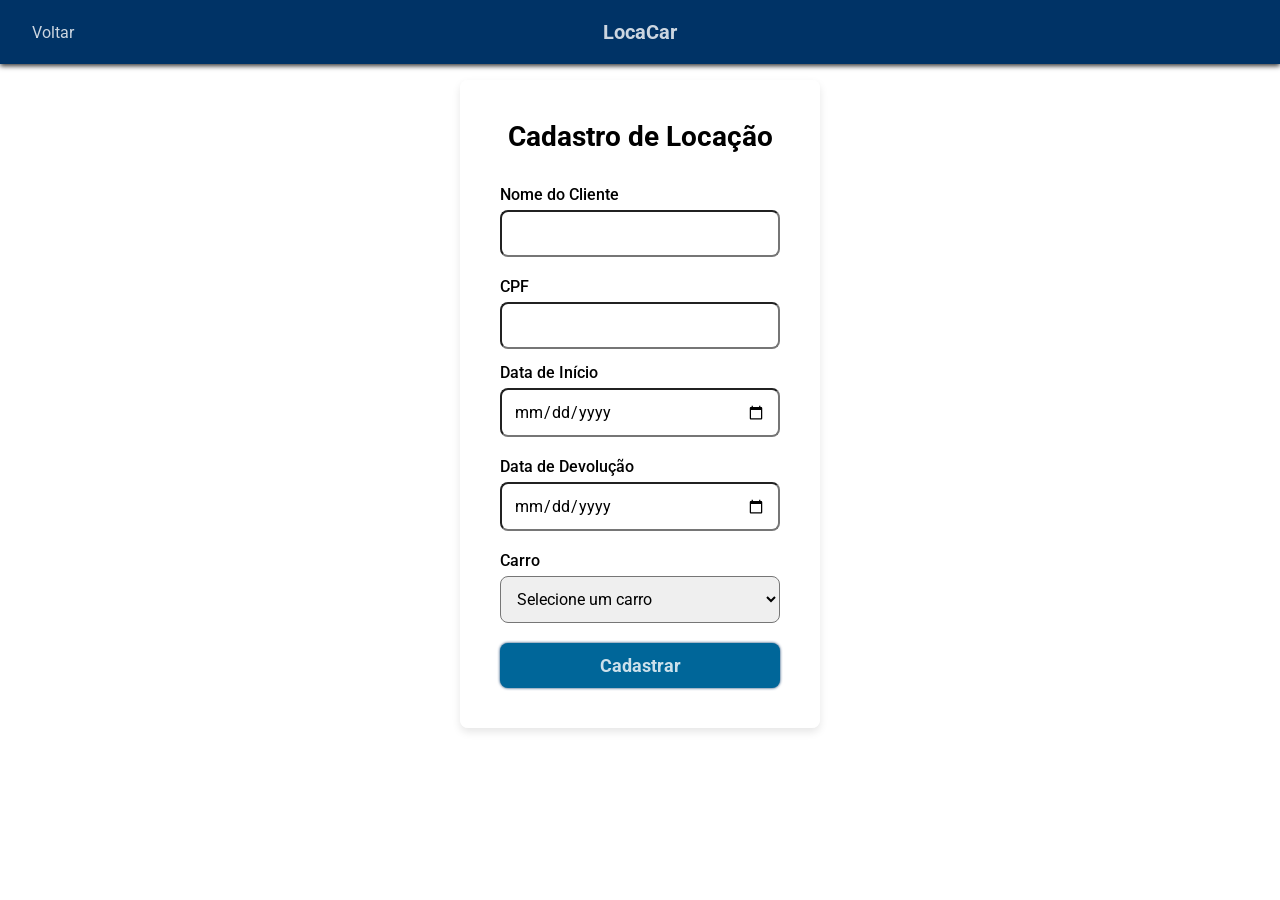
<file: form.html>
<!DOCTYPE html>
<html lang="pt-BR">
<head>
  <meta charset="UTF-8" />
  <meta name="viewport" content="width=device-width, initial-scale=1.0"/>
  <link rel="shortcut icon" href="./assets/icone.png" type="image/x-icon">
  <link rel="stylesheet" href="./styles/form.css">
  <title>LocaCar - Cadastro</title>
</head>
<body>
    <header>
        <a href="./home.html" class="voltar">Voltar</a>
        <h2>LocaCar</h2>
      </header>
<main>
  <div class="container">
    <h1>Cadastro de Locação</h1>
    <form>
      <label for="nome">Nome do Cliente</label>
      <input type="text" id="nome" name="nome" required>

      <label for="cpf">CPF</label>
      <input type="text" id="cpf" name="cpf" maxlength="11" pattern="\d{11}" required oninput="this.value = this.value.replace(/\D/g, '')"/>
      <small id="cpfErro" class="erro"></small>

      <label for="data-inicio">Data de Início</label>
      <input type="date" id="data-inicio" name="data-inicio" required>

      <label for="data-devolucao">Data de Devolução</label>
      <input type="date" id="data-devolucao" name="data-devolucao" required>

      <label for="carro">Carro</label>
      <select id="carro" name="carro" required>
        <option value="">Selecione um carro</option>
      </select>

      <button type="submit">Cadastrar</button>
    </form>
  </div>
</main>
</body>
<script src="./scripts/form.js"></script>
</html>
</file>
<file: styles/form.css>
@import url('./style.css');

body {
    font-family: Arial, sans-serif;
    background-color: var(--t1);
    margin: 0;
    padding-top: 80px;
    display: flex;
    justify-content: center;
    align-items: flex-start;
    height: 100vh;
    box-sizing: border-box;
  }
  
  header {
    position: fixed;
    top: 0;
    width: 100%;
    background-color: var(--c1);
    color: var(--t1);
    padding: 20px 0;
    text-align: center;
    box-shadow: 0 2px 5px var(--t0);
    z-index: 1000;
  }
  
  header h2 {
    margin: 0;
    font-size: 20px;
  }
  
  header .voltar {
    position: absolute;
    left: 20px;
    top: 50%;
    transform: translateY(-50%);
    color: var(--t1);
    text-decoration: none;
    font-size: 16px;
    background-color: transparent;
    border: none;
    padding: 8px 12px;
    border-radius: 6px;
    transition: background-color 0.3s;
  }
  
  header .voltar:hover {
    background-color: var(--c2);
  }
  
  .container {
    background-color: var(--t1);
    padding: 40px;
    border-radius: 8px;
    box-shadow: 0 4px 8px rgba(0, 0, 0, 0.1);
    width: 360px;
  }
  
  h1 {
    text-align: center;
    margin-bottom: 32px;
    font-size: 28px;
    font-weight: bold;
  }
  
  form {
    display: flex;
    flex-direction: column;
  }
  
  label {
    margin-bottom: 6px;
    font-size: 16px;
    font-weight: 500;
  }
  
  input,
  select {
    margin-bottom: 20px;
    padding: 12px;
    font-size: 16px;
    border: 1px solid --t0;
    border-radius: 8px;
  }
  
  button {
    padding: 12px;
    background-color: var(--c2);
    color: var(--t1);
    font-size: 18px;
    font-weight: bold;
    border: none;
    border-radius: 8px;
    cursor: pointer;
    transition: background 0.3s;
  }
  
  button:hover {
    background-color: var(--c2);
  }
  
  .erro {
    font-size: 14px;
    margin-top: -16px;
    margin-bottom: 10px;
    color: red;
  }
</file>
